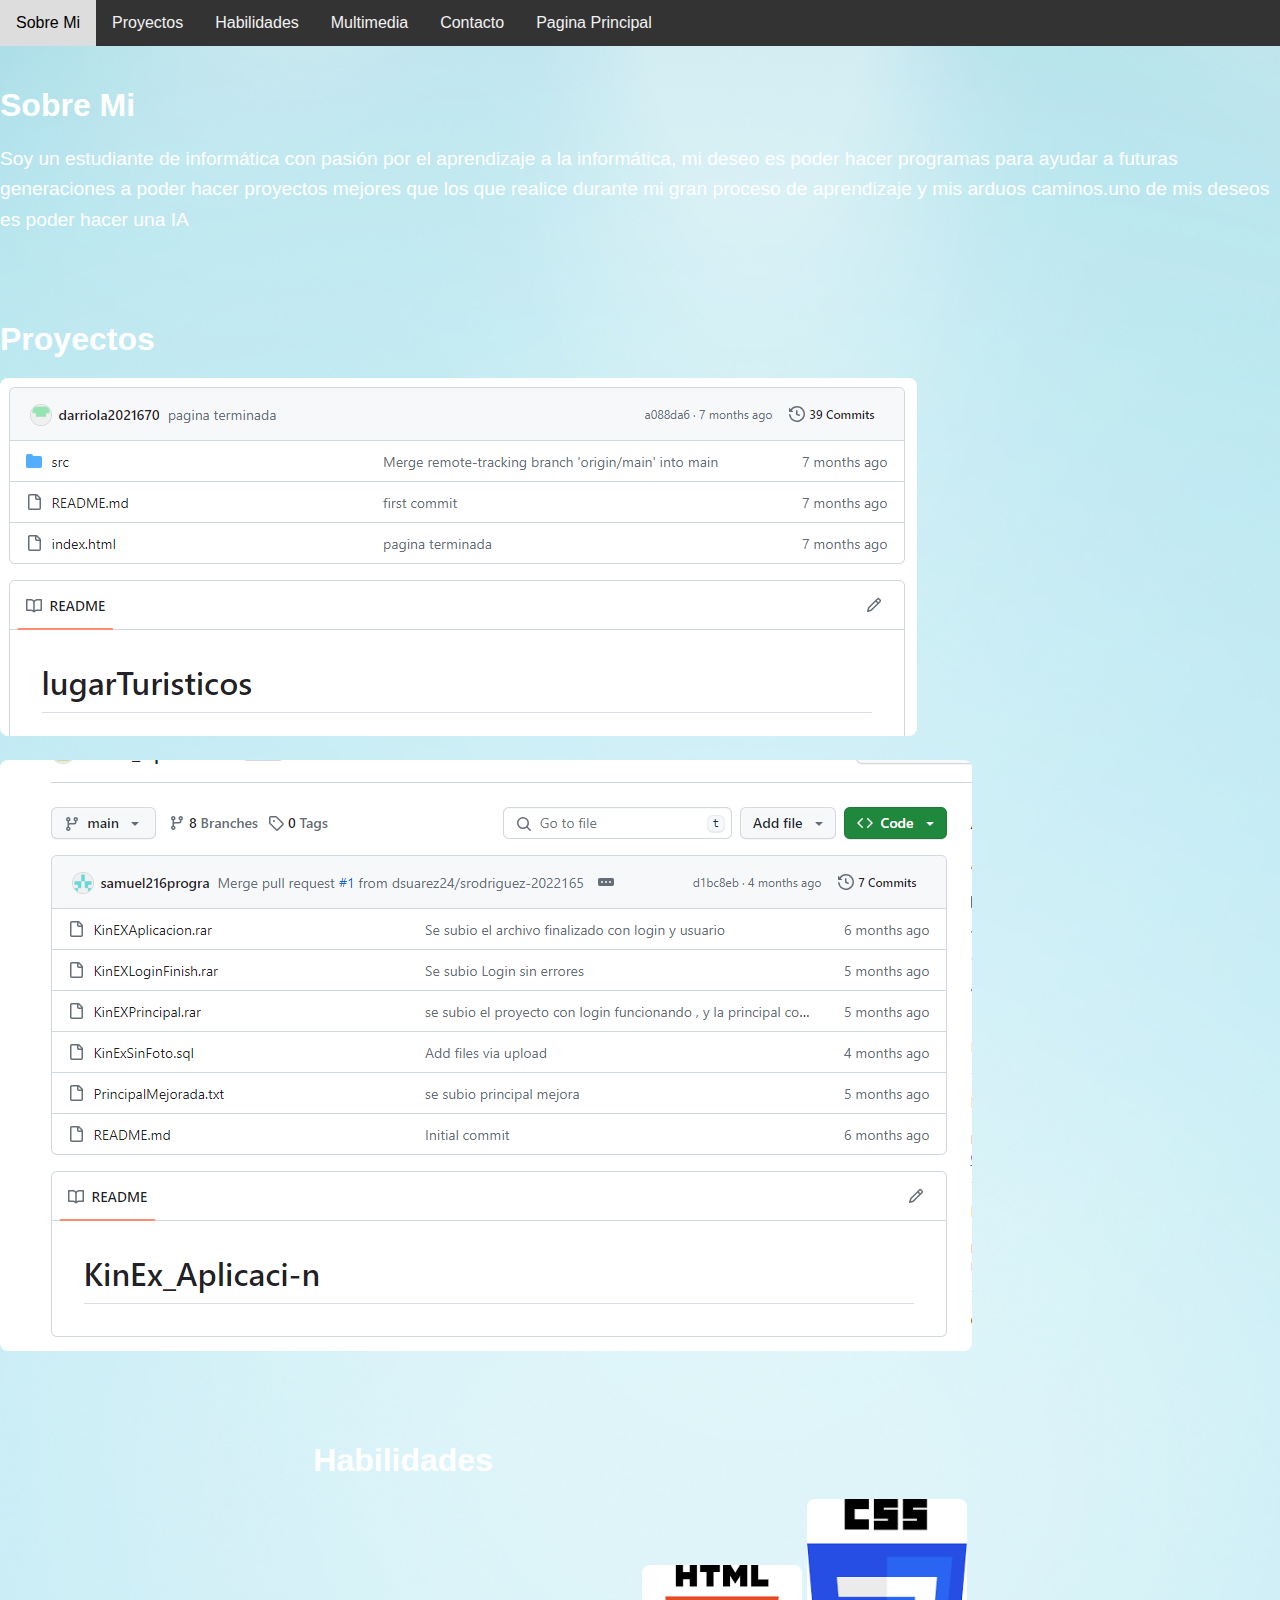
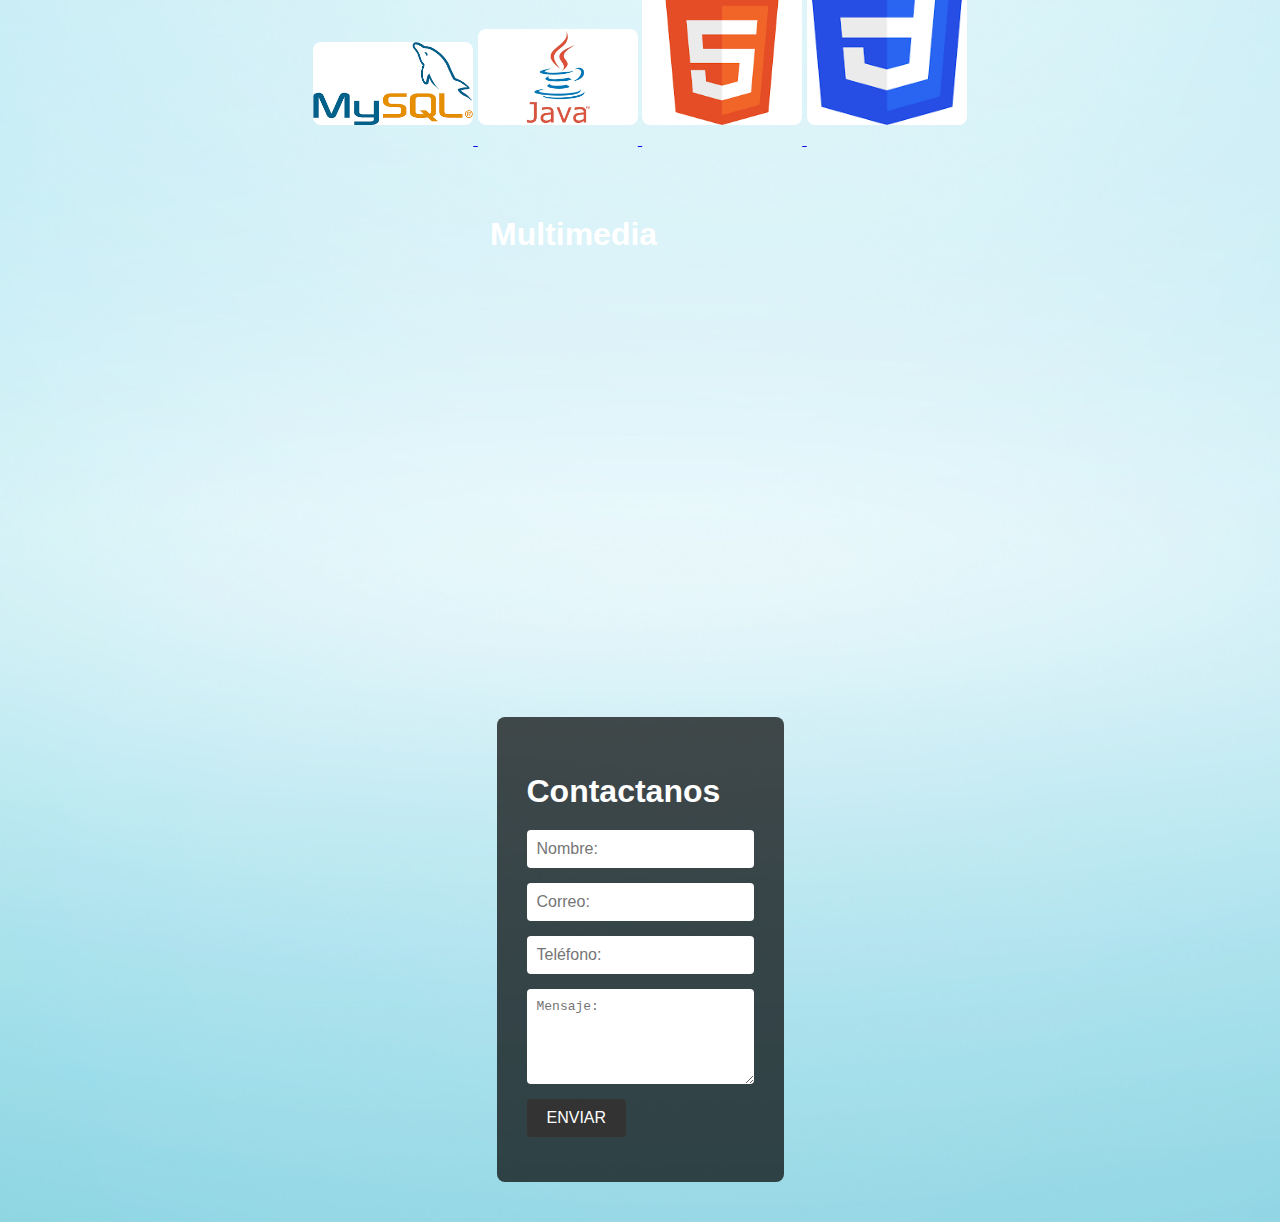
<file: assets/Paginas/Folder.html>
<!DOCTYPE html>
<html lang="es">
<head>

    <meta charset="UTF-8">
    <meta name="viewport" content="width=device-width, initial-scale=1.0">
    <link rel="stylesheet" href="../Estilos/styles.css">
    <title>Tu Página</title>

</head>
<body>    
    <div class="navbar">
        <a href="#me">Sobre Mi</a>
        <a href="#proyectos">Proyectos</a>
        <a href="#habilidades">Habilidades</a>
        <a href="#multimedia">Multimedia</a>
        <a href="#contacto">Contacto</a>
        <a href="../../Index.html">Pagina Principal</a>
    </div>

    <div class="contenedor_1">
        <section id="me">
            <h2>Sobre Mi</h2>
            <p>Soy un estudiante de informática con pasión por el aprendizaje a la informática, mi deseo es poder hacer programas para ayudar a futuras generaciones a poder hacer proyectos mejores que los que realice durante mi gran proceso de aprendizaje y mis arduos caminos.uno de mis deseos es poder hacer una IA</p>
        </section>

        <section id="proyectos">
            <h2>Proyectos</h2>
            <a href="../Imagenes/Portafolio_Img/1.png">
                <img src="../Imagenes/Portafolio_Img/1.png" alt="Mi Proyecto 1">
            </a>
            <a href="../Imagenes/Portafolio_Img/2.png">
                <img src="../Imagenes/Portafolio_Img/2.png" alt="Mi Proyecto 2">
            </a>
        </section>

        <section id="habilidades">
            <h2>Habilidades</h2>
            <a href="../Imagenes/Portafolio_Img/3.png">
                <img src="../Imagenes/Portafolio_Img/3.png" alt="Habilidad 1" height="160" width="160">
            </a>
            <a href="../Imagenes/Portafolio_Img/4.jpg">
                <img src="../Imagenes/Portafolio_Img/4.jpg" alt="Habilidad 2" height="160" width="160">
            </a>
            <a href="../Imagenes/Portafolio_Img/5.png">
                <img src="../Imagenes/Portafolio_Img/5.png" alt="Habilidad 3" height="160" width="160">
            </a>
            <a href="../Imagenes/Portafolio_Img/6.png">
                <img src="../Imagenes/Portafolio_Img/6.png" alt="Habilidad 4" height="160" width="160">
            </a>
        </section>

        <section id="multimedia">
            <h2>Multimedia</h2>
            <iframe width="560" height="560" src="https://www.youtube.com/embed/hwYTbujmukY" frameborder="0"
                allowfullscreen></iframe>
        </section>

        <section id="contacto">
            <h2>Contactanos</h2>
            <div class="fondo-contacto pagina-contacto">
                <div class="caja-contacto">
                    <div class="contacto">
                        <div class="contenido_formulario">
                            <input type="text" name="nombre" placeholder="Nombre:">
                            <input type="email" name="correo" placeholder="Correo:">
                            <input type="text" name="celular" placeholder="Teléfono:">
                            <textarea name="mensaje" cols="10" rows="5" placeholder="Mensaje:"></textarea>
                            <div>
                                <input type="submit" class="button boton-claro contacto_active" value="ENVIAR">
                            </div>
                        </div>
                    </div>
                </div>
            </div>
        </section>
    </div>

</body>

</html>
</file>
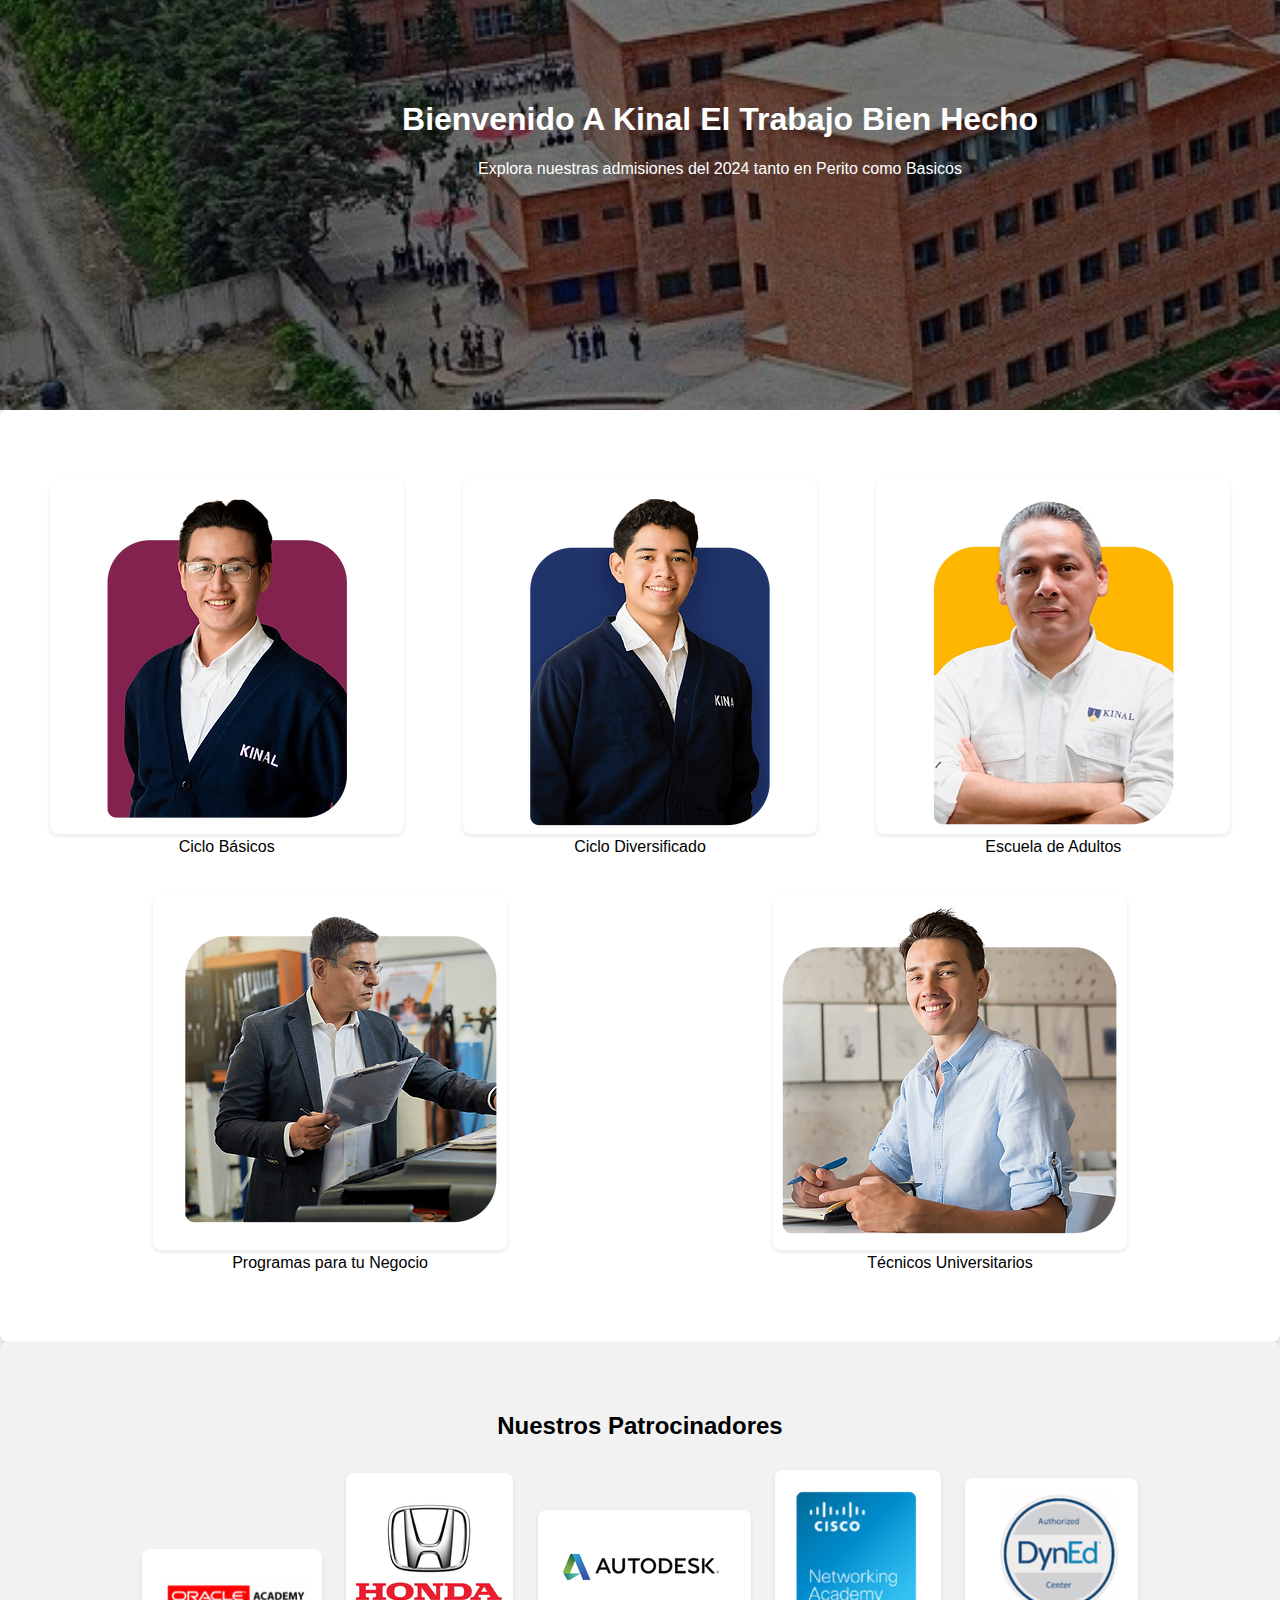
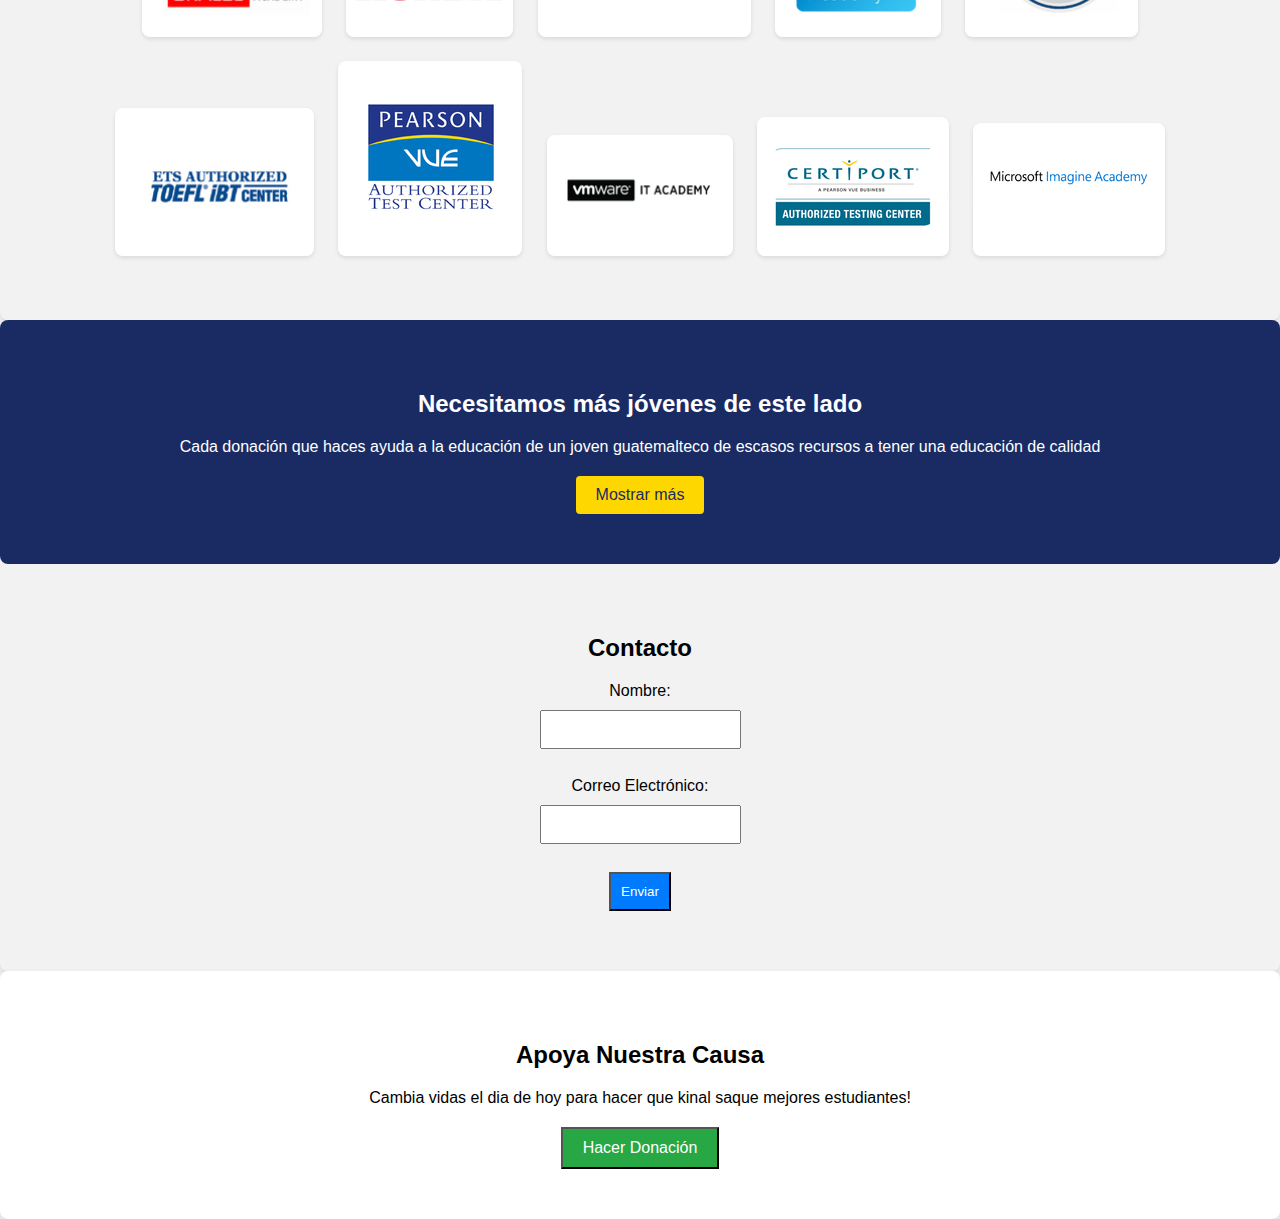
<file: assets/Paginas/Kinal 1.html>
<!DOCTYPE html>
<html lang="es">
<head>
    <meta charset="UTF-8">
    <meta name="viewport" content="width=device-width, initial-scale=1.0">
    <link rel="stylesheet" href="../Estilos/styles_3.css">
    <title>Kinal</title>
</head>
<body>
    <a href="../../Index.html" class="boton-regresar">Regresar</a>

    <div id="slider">
        <h1>Bienvenido A Kinal El Trabajo Bien Hecho</h1>
        <p>Explora nuestras admisiones del 2024 tanto en Perito como Basicos</p>
    </div>

    <div id="imagenes">
        <figure>
            <img src="../Imagenes/Kinal/1.webp" alt="Imagen 1">
            <figcaption>Ciclo Básicos</figcaption>
        </figure>

        <figure>
            <img src="../Imagenes/Kinal/2.webp" alt="Imagen 2">
            <figcaption>Ciclo Diversificado</figcaption>
        </figure>

        <figure>
            <img src="../Imagenes/Kinal/3.webp" alt="Imagen 3">
            <figcaption>Escuela de Adultos</figcaption>
        </figure>

        <figure>
            <img src="../Imagenes/Kinal/4.webp" alt="Imagen 4">
            <figcaption>Programas para tu Negocio</figcaption>
        </figure>

        <figure>
            <img src="../Imagenes/Kinal/5.webp" alt="Imagen 5">
            <figcaption>Técnicos Universitarios</figcaption>
        </figure>
    </div>

    <div id="patrocinadores">
        <h2>Nuestros Patrocinadores</h2>
        <img src="../Imagenes/Kinal/6.png" alt="Patrocinador 1">
        <img src="../Imagenes/Kinal/7.png" alt="Patrocinador 2">
        <img src="../Imagenes/Kinal/8.png" alt="Patrocinador 3">
        <img src="../Imagenes/Kinal/9.png" alt="Patrocinador 4">
        <img src="../Imagenes/Kinal/10.png" alt="Patrocinador 5">
        <img src="../Imagenes/Kinal/11.png" alt="Patrocinador 6">
        <img src="../Imagenes/Kinal/12.png" alt="Patrocinador 7">
        <img src="../Imagenes/Kinal/13.png" alt="Patrocinador 8">
        <img src="../Imagenes/Kinal/14.png" alt="Patrocinador 9">
        <img src="../Imagenes/Kinal/15.png" alt="Patrocinador 10">
    </div>

    <div id="informacion">
        <h2>Necesitamos más jóvenes de este lado</h2>
        <p>Cada donación que haces ayuda a la educación de un joven guatemalteco de escasos recursos a tener una educación de calidad</p>
        <button onclick="mostrarInformacion()">Mostrar más</button>
        <div id="info-detallada" style="display: none;">
            <p>¡Visítanos en nuestra ubicación!</p>
            <address>
                6 avenida 13-54 zona 7, Colonia Landívar,<br>
                01007 Ciudad de Guatemala, Guatemala, C.A.
            </address>
        </div>
    </div>
    

    <div id="contacto">
        <h2>Contacto</h2>
        <form onsubmit="return validarFormulario()">
            <label for="nombre">Nombre:</label>
            <input type="text" id="nombre" name="nombre" required>
            <br>
            <label for="email">Correo Electrónico:</label>
            <input type="email" id="email" name="email" required>
            <br>
            <input type="submit" value="Enviar">
        </form>
    </div>

    <div id="donaciones">
        <h2>Apoya Nuestra Causa</h2>
        <p>Cambia vidas el dia de hoy para hacer que kinal saque mejores estudiantes!</p>
        <button onclick="hacerDonacion()">Hacer Donación</button>
    </div>

    <script src="../scripts/Logica_Kinal.js"></script>
</body>
</html>
</file>
<file: assets/Estilos/styles.css>
body {
    font-family: 'Segoe UI', Tahoma, Geneva, Verdana, sans-serif;
    margin: 0;
    background-image: url("../Imagenes/5.png");
    background-size: cover;
    background-position: center;
    color: #fff;
}

.navbar {
    overflow: hidden;
    background-color: #333;
    position: fixed;
    width: 100%;
    z-index: 1000;
}

.navbar a {
    float: left;
    display: block;
    color: #f2f2f2;
    text-align: center;
    padding: 14px 16px;
    text-decoration: none;
    transition: background-color 0.3s, color 0.3s;
}

.navbar a:hover {
    background-color: #ddd;
    color: black;
}

.contenedor_1 {
    display: flex;
    flex-direction: column;
    align-items: center;
    padding-top: 60px;
}

section {
    margin-bottom: 40px;
}

h2 {
    font-size: 2em;
    margin-bottom: 20px;
}

p {
    font-size: 1.2em;
    line-height: 1.6;
}

img {
    max-width: 100%;
    height: auto;
    border-radius: 8px;
    margin-bottom: 20px;
}

#multimedia iframe {
    width: 100%;
    height: 400px;
    border: none;
    border-radius: 8px;
}

#contacto {
    background-color: rgba(0, 0, 0, 0.7);
    padding: 30px;
    border-radius: 8px;
}

.contenido_formulario {
    display: flex;
    flex-direction: column;
}

input,textarea {
    margin-bottom: 15px;
    padding: 10px;
    border: none;
    border-radius: 4px;
    font-size: 1em;
}

.button {
    padding: 10px 20px;
    background-color: #333;
    color: #fff;
    border: none;
    border-radius: 4px;
    cursor: pointer;
    transition: background-color 0.3s, color 0.3s;
}

.button:hover {
    background-color: #555;
}
</file>
<file: assets/Estilos/styles_3.css>
body {
    font-family: 'Arial', sans-serif;
    margin: 0;
    padding: 0;
    box-sizing: border-box;
    background-color: #f2f2f2; /* Color de fondo general */
}

.boton-regresar {
    position: fixed;
    top: 20px;
    left: 20px;
    background-color: #007BFF;
    color: #fff;
    padding: 10px 20px;
    text-decoration: none;
    border-radius: 5px;
    font-size: 16px;
}

#slider {
    position: relative;
    width: 100%;
    height: 250px;
    background-image: url("../Imagenes/Kinal/17.jpg");
    background-size: cover;
    background-position: center;
    color: #fff;
    text-align: center;
    padding: 80px;
    overflow: hidden;
}

#slider::before {
    content: '';
    position: absolute;
    top: 0;
    left: 0;
    width: 100%;
    height: 100%;
    background: rgba(0, 0, 0, 0.5);
}

#slider h1, #slider p {
    position: relative;
    z-index: 2;
}

#imagenes {
    display: flex;
    justify-content: space-around;
    align-items: center;
    flex-wrap: wrap;
    padding: 50px 20px;
    background-color: #fff;
    border-radius: 8px; 
    box-shadow: 0 4px 8px rgba(0, 0, 0, 0.1); 
}

#imagenes figure {
    text-align: center;
    margin: 20px;
}

#imagenes img {
    max-width: 100%;
    height: auto;
    border-radius: 8px;
    box-shadow: 0 2px 4px rgba(0, 0, 0, 0.1);
}

#patrocinadores {
    text-align: center;
    padding: 50px 20px;
    background-color: #f2f2f2;
    border-radius: 8px;
    box-shadow: 0 4px 8px rgba(0, 0, 0, 0.1);
}

#patrocinadores h2 {
    font-size: 24px;
    margin-bottom: 20px;
}

#patrocinadores img {
    max-width: 100%;
    height: auto;
    margin: 10px;
    border-radius: 8px;
    box-shadow: 0 2px 4px rgba(0, 0, 0, 0.1);
}

#informacion {
    text-align: center;
    padding: 50px 20px;
    background-color: #1a2b64;
    color: #fff;
    border-radius: 8px;
    box-shadow: 0 4px 8px rgba(255, 255, 255, 0.1);
}

#informacion h2 {
    font-size: 24px;
    margin-bottom: 20px;
}

#informacion p {
    margin-bottom: 20px;
}

#informacion button {
    background-color: #FFD700; 
    color: #1a2b64;
    padding: 10px 20px;
    font-size: 16px;
    border: none;
    border-radius: 4px;
    cursor: pointer;
    transition: background-color 0.3s ease;
}

#informacion button:hover {
    background-color: #FFC72C;  
}

#contacto {
    text-align: center;
    padding: 50px 20px;
    background-color: #f2f2f2;
    border-radius: 8px;
    box-shadow: 0 4px 8px rgba(0, 0, 0, 0.1);
}

#contacto h2 {
    font-size: 24px;
    margin-bottom: 20px;
}

#contacto form {
    display: flex;
    flex-direction: column;
    align-items: center;
}

#contacto label, #contacto input {
    margin-bottom: 10px;
}

#contacto input {
    padding: 10px;
}

#contacto input[type="submit"] {
    background-color: #007BFF;
    color: #fff;
    cursor: pointer;
}

#donaciones {
    text-align: center;
    padding: 50px 20px;
    background-color: #fff;
    border-radius: 8px;
    box-shadow: 0 4px 8px rgba(0, 0, 0, 0.1);
}

#donaciones h2 {
    font-size: 24px;
    margin-bottom: 20px;
}

#donaciones p {
    margin-bottom: 20px;
}

#donaciones button {
    background-color: #28A745;
    color: #fff;
    padding: 10px 20px;
    font-size: 16px;
    cursor: pointer;
}
</file>
